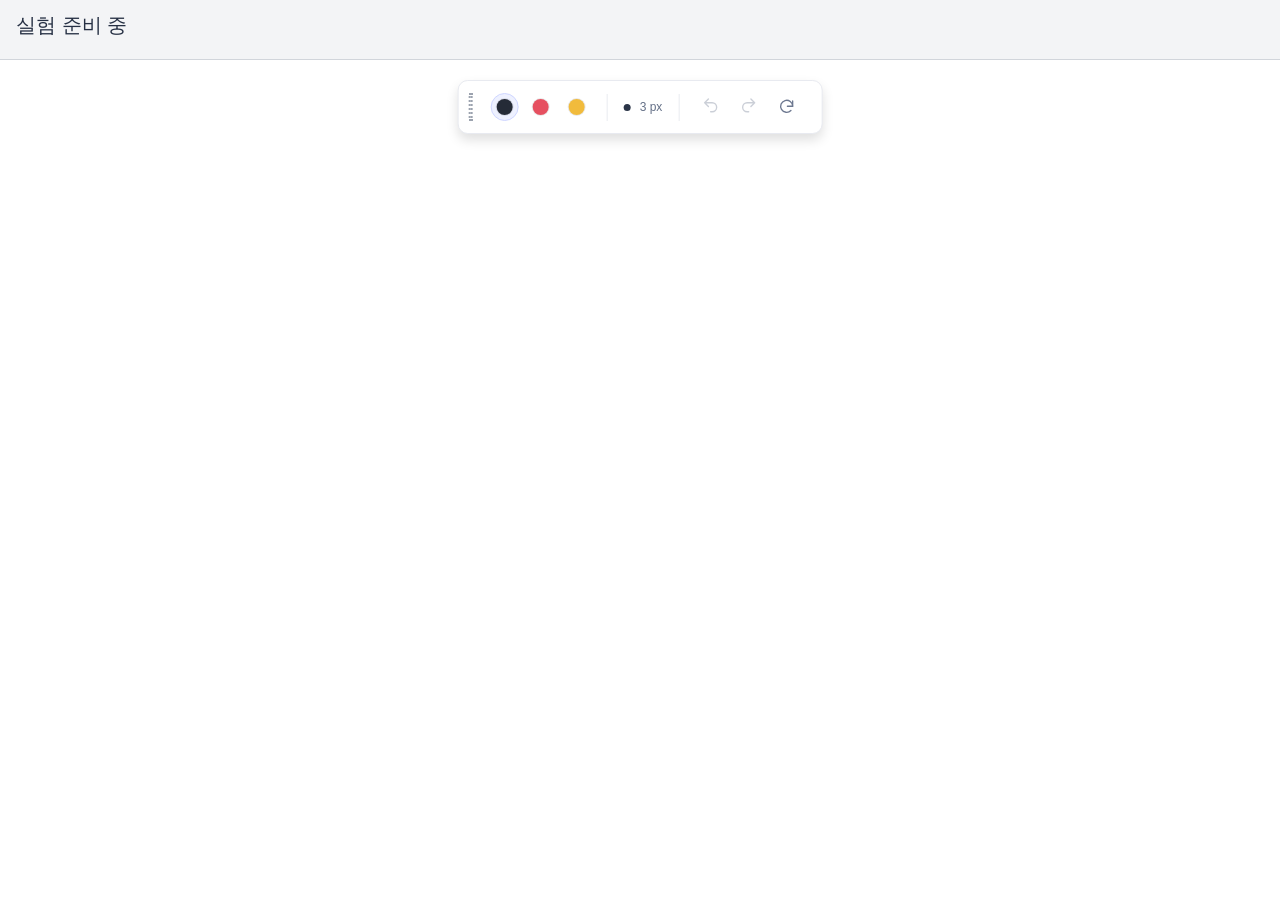
<file: docs/index.html>
<!doctype html>
<html lang="ko">

<head>
  <meta charset="utf-8">
  <meta name="viewport" content="width=device-width, initial-scale=1, user-scalable=no">
  <meta name="theme-color" content="#f6f7fb">
  <title>Count &amp; Tune Prototype</title>
  <link rel="stylesheet" href="css/style.css">
</head>

<body>
  <!-- 단계별 지시 배너 (task.js) -->
  <header id="cue-banner">실험 준비 중</header>


  <div class="app">
    <!-- C1·C2용 툴바와 슬라이더 (conditions.js) -->
    <div class="floating-toolbar" role="toolbar">
      <div class="drag-handle" id="dragHandle">
        <span></span>
      </div>
      <button class="pen-tool active" data-color="#252b37" title="검정 펜">
        <span class="pen-tip" style="--ink:#252b37"></span></button>
      <button class="pen-tool" data-color="#e65060" title="빨강 펜">
        <span class="pen-tip" style="--ink:#e65060"></span></button>
      <button class="pen-tool" data-color="#f1bb3c" title="노랑 펜">
        <span class="pen-tip" style="--ink:#f1bb3c"></span></button>

      <span class="toolbar-divider"></span>
      <div class="thickness">
        <span class="thickness-dot"></span>
        <span>3 px</span>
      </div>

      <span class="toolbar-divider"></span>
      <button id="undo" class="icon-button" title="실행 취소" disabled><svg viewBox="0 0 24 24">
          <path d="M9 14 4 9l5-5M4 9h10a6 6 0 0 1 0 12h-2" />
        </svg></button>
      <button id="redo" class="icon-button" title="다시 실행" disabled><svg viewBox="0 0 24 24">
          <path d="m15 14 5-5-5-5m5 5H10a6 6 0 0 0 0 12h2" />
        </svg></button>
      <button id="clear" class="icon-button" title="전체 지우기">
        <svg viewBox="0 0 24 24">
          <path d="M20 11a8 8 0 1 0-2.3 5.7" />
          <path d="M20 4v7h-7" />
        </svg>
      </button>
    </div>


    <!-- 필기 영역 -->
    <main class="desk">
      <canvas id="canvas"></canvas>
    </main>

  </div>


  <!-- 모듈 로딩 순서: logger → recognition → conditions → task -->
  <script src="js/script.js"></script>
  <script src="js/logger.js"></script>
  <script src="js/recognition.js"></script>
  <script src="js/conditions.js"></script>
  <script src="js/task.js"></script>
</body>

</html>
</file>
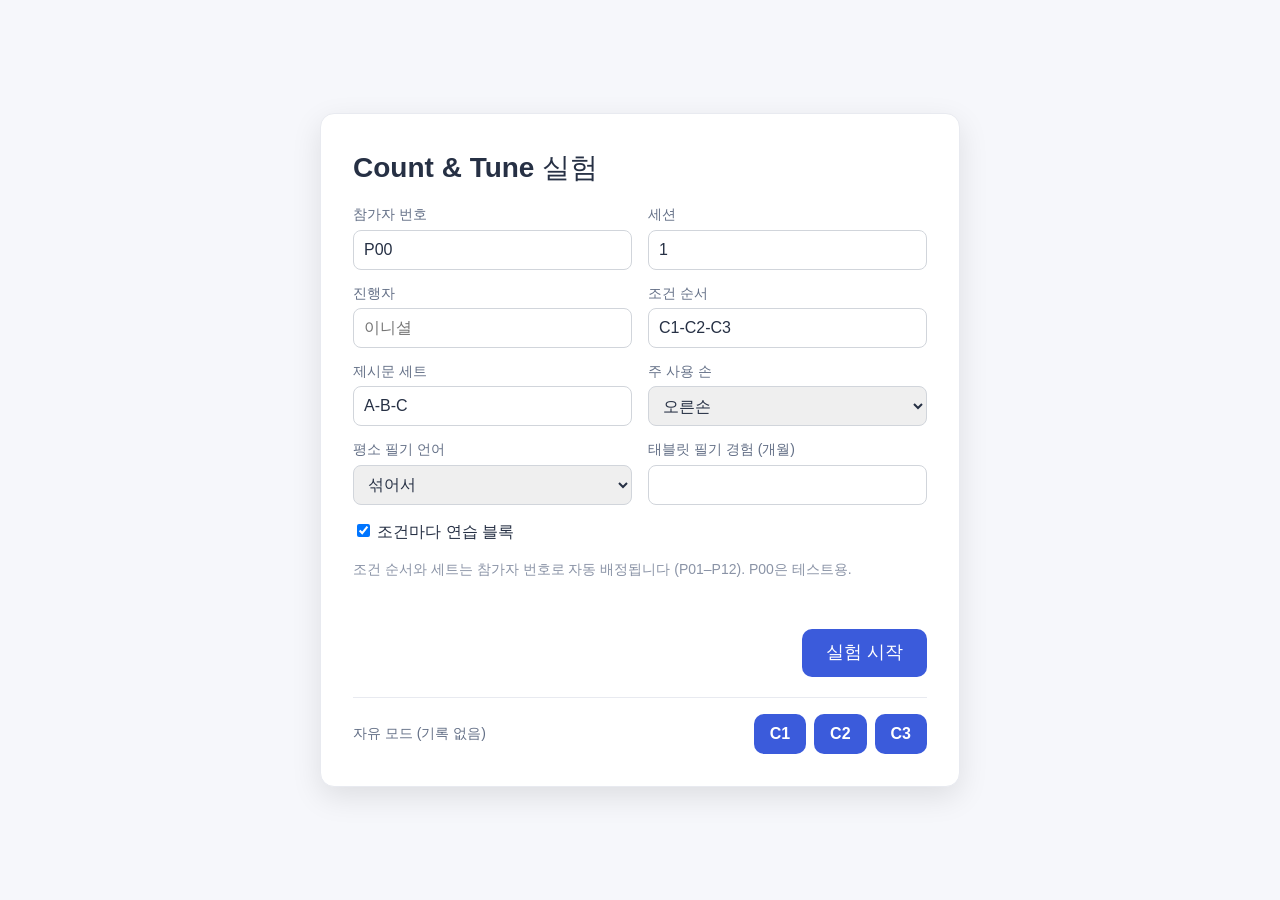
<file: prototype/index.html>
<!doctype html>
<html lang="ko">

<head>
  <meta charset="utf-8">
  <meta name="viewport" content="width=device-width, initial-scale=1, user-scalable=no">
  <meta name="theme-color" content="#f6f7fb">
  <title>Count &amp; Tune Prototype</title>
  <link rel="stylesheet" href="css/style.css">
</head>

<body>
  <!-- 단계별 지시 배너 (task.js). 완료 버튼은 필기 영역 밖이라 로그에 source=ui 로 남는다 -->
  <header id="cue-banner">
    <span id="cue-text">실험 준비 중</span>
    <span id="cue-progress"></span>
    <button id="home-button" class="banner-button secondary" hidden>처음 화면</button>
    <button id="done-button" class="banner-button" hidden>완료</button>
  </header>


  <div class="app">
    <!-- 툴바: C1·C2는 펜 선택, C1은 굵기 슬라이더까지 (conditions.js). C3는 표시만 -->
    <div class="floating-toolbar" role="toolbar">
      <div class="drag-handle" id="dragHandle">
        <span></span>
      </div>
      <button class="pen-tool active" data-slot="1" title="검정 펜">
        <span class="pen-tip" style="--ink:#252b37"></span></button>
      <button class="pen-tool" data-slot="2" title="빨간 펜">
        <span class="pen-tip" style="--ink:#e65060"></span></button>
      <button class="pen-tool" data-slot="3" title="노란 형광펜">
        <span class="pen-tip highlighter" style="--ink:#f1bb3c"></span></button>

      <span class="toolbar-divider"></span>
      <div class="thickness">
        <span class="thickness-preview">
          <span class="thickness-dot"></span>
        </span>
        <span id="thickness-value">1 pt</span>
      </div>

      <!-- C1 굵기 슬라이더 -->
      <div id="size-slider" title="굵기">
        <div class="size-track"></div>
        <div class="size-thumb"></div>
      </div>

      <span class="toolbar-divider history"></span>
      <button id="undo" class="icon-button" title="실행 취소" disabled><svg viewBox="0 0 24 24">
          <path d="M9 14 4 9l5-5M4 9h10a6 6 0 0 1 0 12h-2" />
        </svg></button>
      <button id="redo" class="icon-button" title="다시 실행" disabled><svg viewBox="0 0 24 24">
          <path d="m15 14 5-5-5-5m5 5H10a6 6 0 0 0 0 12h2" />
        </svg></button>
      <button id="clear" class="icon-button" title="전체 지우기">
        <svg viewBox="0 0 24 24">
          <path d="M20 11a8 8 0 1 0-2.3 5.7" />
          <path d="M20 4v7h-7" />
        </svg>
      </button>
    </div>


    <!-- 필기 영역. 이 안에서 눌린 포인터는 로그에 source=canvas -->
    <main class="desk">
      <!-- 제시문 (task.js). 이 위에서는 필기가 안 됨. 아래 점선 칸에 옮겨 적는다 -->
      <div id="passage" hidden></div>
      <div id="target"></div>
      <div id="toast" hidden></div>
      <div id="tune-slider">
        <div class="tune-track"></div>
        <div class="tune-thumb"></div>
        <div class="tune-value">1 pt</div>
      </div>
      <canvas id="canvas"></canvas>
      <div id="eraser-cursor"></div>
    </main>

  </div>

  <!-- 안내 화면 (task.js) -->
  <div id="screen" hidden></div>

  <template id="setup-template">
    <div class="screen-card setup">
      <h1>Count &amp; Tune 실험</h1>
      <form autocomplete="off">
        <div class="form-grid">
          <label>참가자 번호 <input name="participant" value="P00" required></label>
          <label>세션 <input name="session" value="1" inputmode="numeric"></label><!--날리기-->
          <label>진행자 <input name="experimenter" placeholder="이니셜"></label> <!--날리기-->
          <label>조건 순서 <input name="order"></label>
          <label>제시문 세트 <input name="sets"></label><!--날리기-->
          <label>주 사용 손
            <select name="handedness">
              <option value="right">오른손</option>
              <option value="left">왼손</option>
            </select>
          </label>
          <label>평소 필기 언어
            <select name="note_language">
              <option value="ko">한국어</option>
              <option value="en">영어</option>
              <option value="mixed" selected>섞어서</option>
            </select>
          </label>
          <label>태블릿 필기 경험 (개월) <input name="tablet_note_months" inputmode="numeric"></label>
        </div>
        <label class="check"><input type="checkbox" name="practice" checked> 조건마다 연습 블록</label>
        <p class="form-hint">조건 순서와 세트는 참가자 번호로 자동 배정됩니다 (P01–P12). P00은 테스트용.</p>
        <p class="form-error"></p>
        <div class="screen-buttons">
          <button type="submit">실험 시작</button>
        </div>
      </form>
      <div class="free-mode">
        <span>자유 모드 (기록 없음)</span>
        <button type="button" class="secondary" data-free="C1">C1</button>
        <button type="button" class="secondary" data-free="C2">C2</button>
        <button type="button" class="secondary" data-free="C3">C3</button>
      </div>
    </div>
  </template>

  <!-- 모듈 로딩 순서: size → script(필기) → logger → recognition → conditions → 제시문 해석 → 제시문 → task -->
  <script src="js/size.js"></script>
  <script src="js/script.js"></script>
  <script src="js/logger.js"></script>
  <script src="js/recognition.js"></script>
  <script src="js/conditions.js"></script>
  <script src="js/passage.js"></script>
  <script src="js/scripts-data.js"></script>
  <script src="js/task.js"></script>
</body>

</html>
</file>
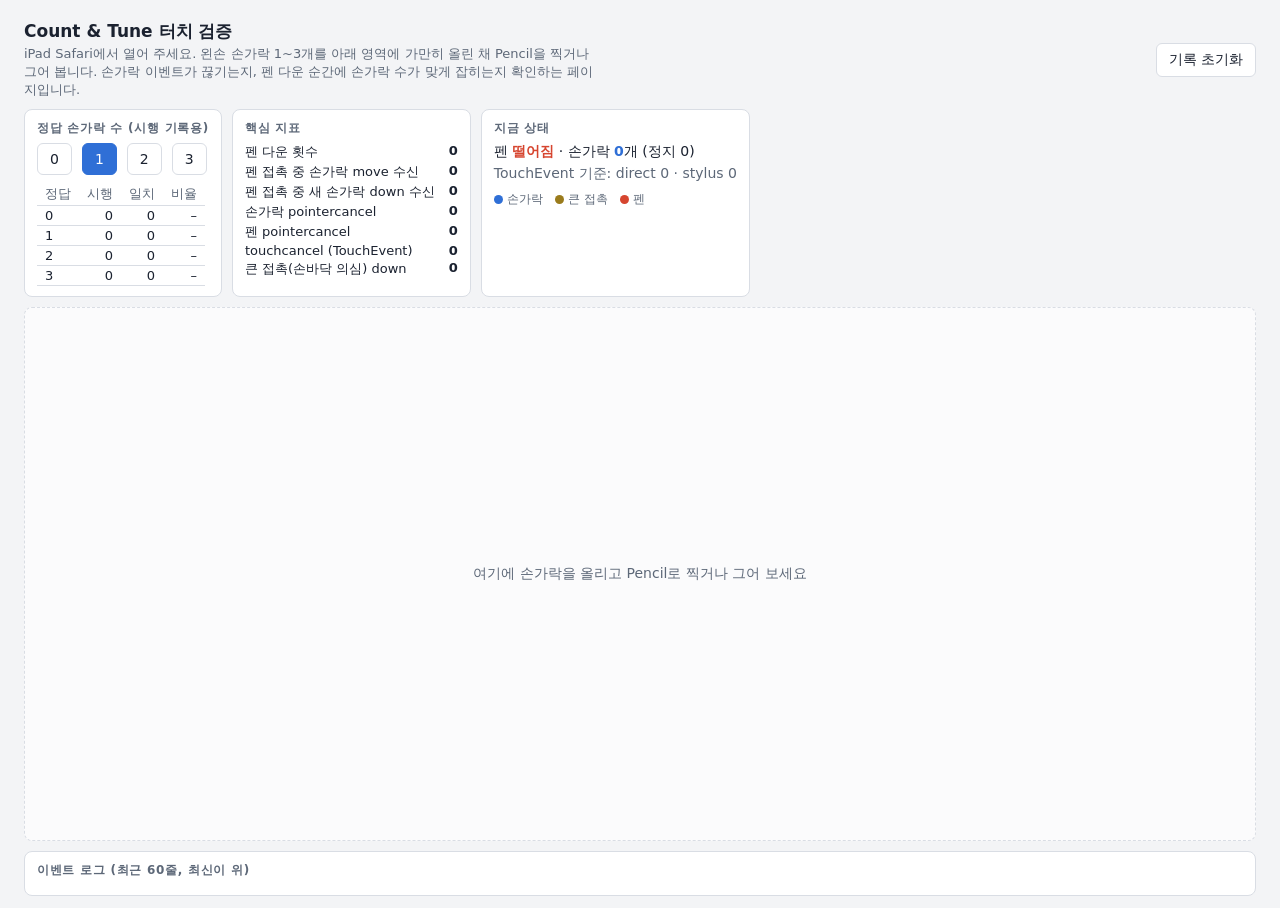
<file: tools/touch-probe.html>
<!doctype html>
<html lang="ko">
<head>
<meta charset="utf-8">
<meta name="viewport" content="width=device-width, initial-scale=1, maximum-scale=1, user-scalable=no, viewport-fit=cover">
<title>Count &amp; Tune 터치 검증</title>
<style>
/* Layout: compact control strip on top, one large touch surface below, log at the bottom */
:root{
  --bg:#f3f4f6; --panel:#ffffff; --fg:#1b2230; --muted:#5d6878; --line:#d9dde4;
  --pen:#d6452f; --finger:#2f6fd6; --palm:#9a7b1c; --ok:#1f8a4c; --bad:#c23a2b;
  --surface:#fbfbfc;
  --sans: system-ui, -apple-system, "Apple SD Gothic Neo", "Noto Sans KR", sans-serif;
  --mono: ui-monospace, "SF Mono", Menlo, Consolas, monospace;
}
@media (prefers-color-scheme: dark){:root:not([data-theme="light"]){
  --bg:#12151b; --panel:#1b2029; --fg:#e7eaf0; --muted:#97a1b0; --line:#2c3340;
  --pen:#ff7a5f; --finger:#6ea0ff; --palm:#e0bf55; --ok:#4fc283; --bad:#ff6b5b;
  --surface:#161a21; color-scheme:dark}}
:root[data-theme="dark"]{
  --bg:#12151b; --panel:#1b2029; --fg:#e7eaf0; --muted:#97a1b0; --line:#2c3340;
  --pen:#ff7a5f; --finger:#6ea0ff; --palm:#e0bf55; --ok:#4fc283; --bad:#ff6b5b;
  --surface:#161a21; color-scheme:dark}
html,body{height:100%}
body{background:var(--bg);color:var(--fg);font-family:var(--sans);
  padding-left:max(16px,env(safe-area-inset-left,0px));padding-right:max(16px,env(safe-area-inset-right,0px));
  padding-block:12px;box-sizing:border-box;display:flex;flex-direction:column;gap:10px;
  -webkit-user-select:none;user-select:none}
h1{font-size:17px;margin:0;text-wrap:balance}
.top{display:flex;flex-wrap:wrap;gap:10px;align-items:center;justify-content:space-between}
.hint{color:var(--muted);font-size:13px;margin:2px 0 0;max-width:70ch}
.row{display:flex;flex-wrap:wrap;gap:10px}
.box{background:var(--panel);border:1px solid var(--line);border-radius:8px;padding:10px 12px;min-width:0}
.box h2{font-size:12px;letter-spacing:.06em;text-transform:uppercase;color:var(--muted);margin:0 0 6px;font-weight:600}
.stats{display:grid;grid-template-columns:auto auto;gap:2px 14px;font-size:13px;font-variant-numeric:tabular-nums}
.stats b{font-weight:600;text-align:right}
.warn b{color:var(--bad)}
table{border-collapse:collapse;font-size:13px;font-variant-numeric:tabular-nums}
td,th{padding:2px 8px;text-align:right;border-bottom:1px solid var(--line)}
th{color:var(--muted);font-weight:500}
td:first-child,th:first-child{text-align:left}
button{font:inherit;font-size:14px;padding:7px 12px;border-radius:6px;border:1px solid var(--line);background:var(--panel);color:var(--fg);cursor:pointer}
button[aria-pressed="true"]{background:var(--finger);border-color:var(--finger);color:#fff}
button:focus-visible{outline:2px solid var(--finger);outline-offset:2px}
.status{font-size:14px;font-variant-numeric:tabular-nums}
.status .pen{color:var(--pen);font-weight:600}
.status .fin{color:var(--finger);font-weight:600}
#surface{position:relative;flex:1 1 auto;min-height:52vh;border:1px dashed var(--line);border-radius:8px;
  background:var(--surface);touch-action:none;overflow:hidden}
#surface canvas{position:absolute;inset:0;width:100%;height:100%}
#empty{position:absolute;inset:0;display:grid;place-items:center;color:var(--muted);font-size:14px;pointer-events:none;text-align:center;padding:16px}
#log{font-family:var(--mono);font-size:11px;line-height:1.45;max-height:22vh;overflow:auto;margin:0;white-space:pre;color:var(--muted)}
.legend{display:flex;gap:12px;font-size:12px;color:var(--muted);flex-wrap:wrap}
.dot{display:inline-block;width:9px;height:9px;border-radius:50%;margin-right:4px;vertical-align:-1px}
</style>
</head>
<body>

<div class="top">
  <div>
    <h1>Count &amp; Tune 터치 검증</h1>
    <p class="hint">iPad Safari에서 열어 주세요. 왼손 손가락 1~3개를 아래 영역에 가만히 올린 채 Pencil을 찍거나 그어 봅니다. 손가락 이벤트가 끊기는지, 펜 다운 순간에 손가락 수가 맞게 잡히는지 확인하는 페이지입니다.</p>
  </div>
  <div class="row">
    <button id="reset" type="button">기록 초기화</button>
  </div>
</div>

<div class="row">
  <div class="box">
    <h2>정답 손가락 수 (시행 기록용)</h2>
    <div class="row" role="group" aria-label="정답 손가락 수">
      <button type="button" data-target="0" aria-pressed="false" id="t0">0</button>
      <button type="button" data-target="1" aria-pressed="true" id="t1">1</button>
      <button type="button" data-target="2" aria-pressed="false" id="t2">2</button>
      <button type="button" data-target="3" aria-pressed="false" id="t3">3</button>
    </div>
    <table style="margin-top:8px" aria-label="펜 다운 정확도">
      <thead><tr><th>정답</th><th>시행</th><th>일치</th><th>비율</th></tr></thead>
      <tbody id="acc"></tbody>
    </table>
  </div>
  <div class="box">
    <h2>핵심 지표</h2>
    <div class="stats">
      <span>펜 다운 횟수</span><b id="sPenDown">0</b>
      <span>펜 접촉 중 손가락 move 수신</span><b id="sFingerMoveDuringPen">0</b>
      <span>펜 접촉 중 새 손가락 down 수신</span><b id="sFingerDownDuringPen">0</b>
      <span class="warn">손가락 pointercancel</span><b id="sTouchCancel" class="warn">0</b>
      <span>펜 pointercancel</span><b id="sPenCancel">0</b>
      <span>touchcancel (TouchEvent)</span><b id="sTE">0</b>
      <span>큰 접촉(손바닥 의심) down</span><b id="sPalm">0</b>
    </div>
  </div>
  <div class="box">
    <h2>지금 상태</h2>
    <div class="status" id="now">펜 <span class="pen">떨어짐</span> · 손가락 <span class="fin">0</span>개 (정지 0)</div>
    <div class="status" id="te" style="margin-top:4px;color:var(--muted)">TouchEvent 기준: direct 0 · stylus 0</div>
    <div class="legend" style="margin-top:8px">
      <span><i class="dot" style="background:var(--finger)"></i>손가락</span>
      <span><i class="dot" style="background:var(--palm)"></i>큰 접촉</span>
      <span><i class="dot" style="background:var(--pen)"></i>펜</span>
    </div>
  </div>
</div>

<div id="surface">
  <canvas id="ink"></canvas>
  <canvas id="overlay"></canvas>
  <div id="empty">여기에 손가락을 올리고 Pencil로 찍거나 그어 보세요</div>
</div>

<div class="box">
  <h2>이벤트 로그 (최근 60줄, 최신이 위)</h2>
  <pre id="log"></pre>
</div>

<script>
(function(){
  const STILL_PX = 12, STILL_MS = 120, PALM_PX = 60;
  const surface = document.getElementById('surface');
  const ink = document.getElementById('ink'), ov = document.getElementById('overlay');
  const ictx = ink.getContext('2d'), octx = ov.getContext('2d');
  const $ = id => document.getElementById(id);
  const css = n => getComputedStyle(document.documentElement).getPropertyValue(n).trim();

  const active = new Map(); // pointerId -> state
  let target = 1, penDown = false, lastPen = null;
  const S = {penDown:0, fMovePen:0, fDownPen:0, touchCancel:0, penCancel:0, te:0, palm:0};
  const acc = {0:[0,0],1:[0,0],2:[0,0],3:[0,0]};
  const logLines = [];
  const t0 = performance.now();

  function size(){
    const r = surface.getBoundingClientRect(), d = window.devicePixelRatio || 1;
    for (const c of [ink, ov]){ c.width = Math.round(r.width*d); c.height = Math.round(r.height*d); c.getContext('2d').setTransform(d,0,0,d,0,0); }
  }
  size(); window.addEventListener('resize', size);

  function pos(e){ const r = surface.getBoundingClientRect(); return [e.clientX - r.left, e.clientY - r.top]; }
  function log(s){ logLines.unshift(((performance.now()-t0)/1000).toFixed(3).padStart(8)+'  '+s); if (logLines.length>60) logLines.length=60; $('log').textContent = logLines.join('\n'); }
  function fingers(){ let n=0, still=0; const now=performance.now();
    for (const p of active.values()) if (p.type==='touch'){ n++; if (!p.moved && now-p.t>=STILL_MS) still++; }
    return [n, still]; }

  function render(){
    octx.clearRect(0,0,ov.width,ov.height);
    for (const p of active.values()){
      const big = p.type==='touch' && Math.max(p.w,p.h) >= PALM_PX;
      const col = p.type==='pen' ? css('--pen') : big ? css('--palm') : css('--finger');
      const r = p.type==='pen' ? 8 : Math.max(18, Math.max(p.w,p.h)/2);
      octx.beginPath(); octx.arc(p.x,p.y,r,0,Math.PI*2);
      octx.strokeStyle = col; octx.lineWidth = p.moved ? 1.5 : 3; octx.stroke();
      octx.fillStyle = col; octx.font = '12px ' + css('--mono');
      octx.fillText(p.type==='touch' ? `${Math.round(p.w)}×${Math.round(p.h)}` : 'pen', p.x+r+4, p.y-4);
    }
    const [n, still] = fingers();
    $('now').innerHTML = `펜 <span class="pen">${penDown?'닿음':'떨어짐'}</span> · 손가락 <span class="fin">${n}</span>개 (정지 ${still})`;
    $('sPenDown').textContent=S.penDown; $('sFingerMoveDuringPen').textContent=S.fMovePen;
    $('sFingerDownDuringPen').textContent=S.fDownPen; $('sTouchCancel').textContent=S.touchCancel;
    $('sPenCancel').textContent=S.penCancel; $('sTE').textContent=S.te; $('sPalm').textContent=S.palm;
    $('acc').innerHTML = [0,1,2,3].map(k=>{ const [t,c]=acc[k]; return `<tr><td>${k}</td><td>${t}</td><td>${c}</td><td>${t?Math.round(100*c/t)+'%':'–'}</td></tr>`; }).join('');
    $('empty').hidden = S.penDown>0 || active.size>0;
  }

  surface.addEventListener('pointerdown', e=>{
    const [x,y] = pos(e);
    const p = {type:e.pointerType, x, y, x0:x, y0:y, t:performance.now(), w:e.width||0, h:e.height||0, moved:false};
    active.set(e.pointerId, p);
    try{ surface.setPointerCapture(e.pointerId); }catch(_){}
    if (e.pointerType==='pen'){
      const [n, still] = fingers();
      penDown = true; S.penDown++; acc[target][0]++; if (still===target) acc[target][1]++;
      lastPen = [x,y];
      log(`P down pen     id=${e.pointerId} fingers=${n} still=${still} target=${target} ${still===target?'OK':'MISS'}`);
    } else {
      if (penDown) S.fDownPen++;
      if (Math.max(p.w,p.h) >= PALM_PX) S.palm++;
      log(`P down ${e.pointerType.padEnd(6)} id=${e.pointerId} ${Math.round(x)},${Math.round(y)} ${Math.round(p.w)}×${Math.round(p.h)}`);
    }
    render();
  });

  surface.addEventListener('pointermove', e=>{
    const p = active.get(e.pointerId); if (!p) return;
    const [x,y] = pos(e); p.x=x; p.y=y; p.w=e.width||p.w; p.h=e.height||p.h;
    if (Math.hypot(x-p.x0, y-p.y0) > STILL_PX) p.moved = true;
    if (p.type==='pen' && lastPen){
      ictx.strokeStyle = css('--pen'); ictx.lineWidth = 2; ictx.lineCap='round';
      ictx.beginPath(); ictx.moveTo(lastPen[0],lastPen[1]); ictx.lineTo(x,y); ictx.stroke(); lastPen=[x,y];
    } else if (p.type==='touch' && penDown) S.fMovePen++;
    render();
  });

  function end(e, kind){
    const p = active.get(e.pointerId);
    if (kind==='cancel'){ if (e.pointerType==='pen') S.penCancel++; else S.touchCancel++; }
    if (p && p.type==='pen'){ penDown=false; lastPen=null; }
    active.delete(e.pointerId);
    log(`P ${kind.padEnd(6)} ${e.pointerType.padEnd(6)} id=${e.pointerId}`);
    render();
  }
  surface.addEventListener('pointerup', e=>end(e,'up'));
  surface.addEventListener('pointercancel', e=>end(e,'cancel'));

  // TouchEvent cross-check (Safari exposes touchType: "direct" | "stylus")
  function teCount(e){ let d=0,s=0; for (const t of e.touches){ if (t.touchType==='stylus') s++; else d++; } $('te').textContent=`TouchEvent 기준: direct ${d} · stylus ${s}`; }
  surface.addEventListener('touchstart', e=>{ e.preventDefault(); teCount(e); }, {passive:false});
  surface.addEventListener('touchmove', e=>{ e.preventDefault(); teCount(e); }, {passive:false});
  surface.addEventListener('touchend', teCount);
  surface.addEventListener('touchcancel', e=>{ S.te++; teCount(e); log('T touchcancel'); render(); });

  document.querySelectorAll('[data-target]').forEach(b=>b.addEventListener('click',()=>{
    target = +b.dataset.target;
    document.querySelectorAll('[data-target]').forEach(x=>x.setAttribute('aria-pressed', String(x===b)));
  }));
  $('reset').addEventListener('click',()=>{
    for (const k in S) S[k]=0; for (const k in acc) acc[k]=[0,0];
    logLines.length=0; $('log').textContent=''; ictx.clearRect(0,0,ink.width,ink.height); render();
  });
  setInterval(render, 150); // refresh "still" status while fingers rest
  render();
})();
</script>
</body>
</html>
</file>
<file: docs/css/style.css>
/* 공통 레이아웃. 각 담당자는 자기 기능 스타일을 아래 구역에 추가 */
html,
body {
  margin: 0;
  height: 100%;
  overflow: hidden;
}

body {
  display: flex;
  flex-direction: column;
}

#cue-banner {
  height: 60px;
  flex-shrink: 0;
  padding: 12px 16px;
  font-size: 20px;
  background: #f3f4f6;
  border-bottom: 1px solid #d1d5db;
}
/* 추가 */
:root {
  font-family:
    Inter,
    -apple-system,
    BlinkMacSystemFont,
    "Segoe UI",
    sans-serif;
  color: #263044;
  font-synthesis: none;
}

* {
  box-sizing: border-box;
}

.app {
  position: relative;
  flex: 1;
  display: flex;
  flex-direction: column;
  overflow: hidden;
}
.floating-toolbar {
  position: absolute;
  top: 20px;
  left: 50%;
  transform: translateX(-50%);
  z-index: 10;

  display: flex;
  align-items: center;
  gap: 8px;
  padding: 8px 20px 8px 0;

  background: white;
  border: 1px solid #e8eaf0;
  border-radius: 10px;
  box-shadow: 0 6px 12px #00000020;
}

.drag-handle {
  width: 24px;
  height: 36px;

  display: flex;
  align-items: center;
  justify-content: center;

  cursor: grab;
  touch-action: none;
  user-select: none;
  border-radius: 6px;
}
.drag-handle:active {
  cursor: grabbing;
}
.drag-handle span {
  width: 4px;
  height: 28px;
  border-left: 2px dotted #9ca3af;
  border-right: 2px dotted #9ca3af;
}

.icon-button {
  display: flex;
  align-items: center;
  justify-content: center;
  flex-shrink: 0;

  width: 30px;
  height: 30px;
  padding: 0;

  border: none;
  border-radius: 50%;
  background: transparent;
  color: #6d7890;
  cursor: pointer;
}

.icon-button:hover:not(:disabled) {
  background: #f0f2f8;
}

.icon-button:disabled {
  opacity: 0.35;
  cursor: default;
}

.icon-button svg {
  display: block;
  width: 18px;
  height: 18px;

  fill: none;
  stroke: currentColor;
  stroke-width: 1.8;
  stroke-linecap: round;
  stroke-linejoin: round;
}
#undo,
#redo svg {
  transform: translateY(-2px);
}

.pen-tool {
  border: 1px solid transparent;
  background: transparent;
  border-radius: 50%;
  display: flex;
  align-items: center;
  gap: 9px;
  padding: 5px 5px;
  cursor: pointer;
}
.pen-tool:hover {
  background: #f6f7fb;
}
.pen-tool.active {
  background: #eef1ff;
  border-color: #cfd6ff;
}
.pen-tip {
  display: block;
  width: 16px;
  height: 16px;
  background: var(--ink);
  border-radius: 50%;
  box-shadow: 0 0 0 1px #00000017;
}

.toolbar-divider {
  height: 27px;
  width: 1px;
  background: #e9ebf0;
  margin: 0 8px;
}

.thickness {
  display: flex;
  align-items: center;
  gap: 9px;
  color: #647087;
  font-size: 12px;
  white-space: nowrap;
}
.thickness-dot {
  width: 7px;
  height: 7px;
  background: #2b3548;
  border-radius: 50%;
}

.desk {
  flex: 1;
  min-height: 0;
  display: flex;
}

.desk canvas {
  flex: 1;
  min-height: 0;
  width: 100%;
  height: 100%;
  display: block;
  touch-action: none;
  cursor: crosshair;
}

/* ---- conditions.js (강민진) ---- */

/* ---- task.js (강민진) ---- */

/* ---- recognition.js 피드백: 미리보기 링 등 (노태림) ---- */
</file>
<file: prototype/css/style.css>
/* 공통 레이아웃. 각 담당자는 자기 기능 스타일을 아래 구역에 추가 */
html,
body {
  margin: 0;
  height: 100%;
  overflow: hidden;
}

body {
  display: flex;
  flex-direction: column;
}

#cue-banner {
  height: 60px;
  flex-shrink: 0;
  display: flex;
  align-items: center;
  gap: 16px;
  padding: 0 16px;
  font-size: 20px;
  background: #f3f4f6;
  border-bottom: 1px solid #d1d5db;
}
#cue-text {
  flex: 1;
  min-width: 0;
  white-space: nowrap;
  overflow: hidden;
  text-overflow: ellipsis;
}
#cue-text strong {
  font-size: 24px;
}
.cue-action {
  margin-left: 14px;
  color: #647087;
  font-size: 18px;
}
#cue-progress {
  color: #8a93a6;
  font-size: 14px;
  font-variant-numeric: tabular-nums;
}
.banner-button {
  height: 44px;
  min-width: 120px;
  padding: 0 20px;
  border: none;
  border-radius: 10px;
  background: #3b5bdb;
  color: white;
  font: inherit;
  font-size: 18px;
  font-weight: 600;
  cursor: pointer;
}
.banner-button.secondary,
button.secondary {
  background: #e8ebf3;
  color: #263044;
}
[hidden] {
  display: none !important;
}
/* 추가 */
:root {
  font-family:
    Inter,
    -apple-system,
    BlinkMacSystemFont,
    "Segoe UI",
    sans-serif;
  color: #263044;
  font-synthesis: none;
}

* {
  box-sizing: border-box;
}

.app {
  position: relative;
  flex: 1;
  display: flex;
  flex-direction: column;
  overflow: hidden;
}
.floating-toolbar {
  position: absolute;
  top: 20px;
  left: 50%;
  transform: translateX(-50%);
  z-index: 10;

  display: flex;
  align-items: center;
  gap: 8px;
  padding: 8px 20px 8px 0;

  background: white;
  border: 1px solid #e8eaf0;
  border-radius: 10px;
  box-shadow: 0 6px 12px #00000020;
}

.drag-handle {
  width: 24px;
  height: 36px;

  display: flex;
  align-items: center;
  justify-content: center;

  cursor: grab;
  touch-action: none;
  user-select: none;
  border-radius: 6px;
}
.drag-handle:active {
  cursor: grabbing;
}
.drag-handle span {
  width: 4px;
  height: 28px;
  border-left: 2px dotted #9ca3af;
  border-right: 2px dotted #9ca3af;
}

.icon-button {
  display: flex;
  align-items: center;
  justify-content: center;
  flex-shrink: 0;

  width: 30px;
  height: 30px;
  padding: 0;

  border: none;
  border-radius: 50%;
  background: transparent;
  color: #6d7890;
  cursor: pointer;
}

.icon-button:hover:not(:disabled) {
  background: #f0f2f8;
}

.icon-button:disabled {
  opacity: 0.35;
  cursor: default;
}

.icon-button svg {
  display: block;
  width: 18px;
  height: 18px;

  fill: none;
  stroke: currentColor;
  stroke-width: 1.8;
  stroke-linecap: round;
  stroke-linejoin: round;
}
#undo,
#redo svg {
  transform: translateY(-2px);
}

.pen-tool {
  border: 1px solid transparent;
  background: transparent;
  border-radius: 50%;
  display: flex;
  align-items: center;
  gap: 9px;
  padding: 5px 5px;
  cursor: pointer;
}
.pen-tool:hover {
  background: #f6f7fb;
}
.pen-tool.active {
  background: #eef1ff;
  border-color: #cfd6ff;
}
.pen-tip {
  display: block;
  width: 16px;
  height: 16px;
  background: var(--ink);
  border-radius: 50%;
  box-shadow: 0 0 0 1px #00000017;
}

.toolbar-divider {
  height: 27px;
  width: 1px;
  background: #e9ebf0;
  margin: 0 8px;
}

.thickness {
  display: flex;
  align-items: center;
  gap: 9px;
  color: #647087;
  font-size: 12px;
  white-space: nowrap;
}

.thickness-preview {
  width: 20px;
  height: 20px;
  display: flex;
  align-items: center;
  justify-content: center;
  flex-shrink: 0;
}
.thickness-dot {
  width: 7px;
  height: 7px;
  background: #2b3548;
  border-radius: 50%;
}
#thickness-value {
  text-align: center;
  display: inline-block;
  width: 52px;
  white-space: nowrap;
  font-variant-numeric: tabular-nums;
}

.desk {
  flex: 1;
  min-height: 0;
  display: flex;
}

.desk canvas {
  flex: 1;
  min-height: 0;
  width: 100%;
  height: 100%;
  display: block;
  touch-action: none;
  cursor: crosshair;
}

#eraser-cursor {
  position: fixed;
  width: 24px;
  height: 24px;
  border: 1px solid #555;
  border-radius: 50%;
  pointer-events: none;
  display: none;
  transform: translate(-50%, -50%);
  z-index: 1000;
}

#tune-slider {
  position: fixed;
  display: none;
  width: 320px;
  height: 60px;
  pointer-events: none;
  z-index: 1001;
}

.tune-track {
  position: absolute;
  top: 30px;
  left: 0;
  width: 100%;
  height: 4px;
  background: #aaa;
  border-radius: 2px;
}

.tune-thumb {
  position: absolute;
  top: 32px;
  width: 16px;
  height: 16px;
  background: #252b37;
  box-shadow: 0 0 0 1px #00000040;
  border: 2px solid white;
  border-radius: 50%;
  transform: translate(-50%, -50%);
}

.tune-value {
  position: absolute;
  top: 0;
  transform: translateX(-50%);
  font-size: 16px;
  font-weight: 600;
  white-space: nowrap;
}

.tune-tick,
.size-tick {
  position: absolute;
  top: 24px;
  width: 2px;
  height: 16px;
  margin-left: -1px;
  background: #8a93a6;
  border-radius: 1px;
}

.pen-tip.highlighter {
  opacity: 0.6;
}

/* ---- conditions.js (강민진) ---- */

/* C1 굵기 슬라이더: C2·C3 펜 드래그와 같은 길이·같은 스냅 */
#size-slider {
  position: relative;
  height: 44px;
  margin: 0 8px;
  touch-action: none;
  cursor: pointer;
}
#size-slider .size-track {
  position: absolute;
  top: 20px;
  left: 0;
  right: 0;
  height: 4px;
  background: #c5cad6;
  border-radius: 2px;
}
#size-slider .size-tick {
  top: 14px;
}
#size-slider .size-thumb {
  position: absolute;
  top: 22px;
  width: 20px;
  height: 20px;
  background: white;
  border: 2px solid #3b5bdb;
  border-radius: 50%;
  transform: translate(-50%, -50%);
  pointer-events: none;
}

/* 슬라이더는 C1만. C3는 툴바가 표시만 하고 누를 수 없음 */
body:not([data-condition="C1"]) #size-slider,
body:not([data-condition="C1"]) .thickness + #size-slider {
  display: none;
}
body[data-condition="C3"] .pen-tool {
  pointer-events: none;
  cursor: default;
}

/* 실험 모드: 실행 취소·지우기·툴바 이동 숨김 */
body.study #undo,
body.study #redo,
body.study #clear,
body.study .toolbar-divider.history,
body.study .drag-handle {
  display: none;
}
body.study .floating-toolbar {
  padding-left: 16px;
}

/* ---- task.js (강민진) ---- */

#target {
  position: absolute;
  inset: 0;
  pointer-events: none;
  z-index: 1;
}
.desk {
  position: relative;
}
/* 제시문 패널: 툴바 아래 가운데. 위에서는 필기 안 됨 */
#passage {
  position: absolute;
  top: 110px;
  left: 50%;
  transform: translateX(-50%);
  width: min(1100px, calc(100% - 48px));
  box-sizing: border-box;
  z-index: 2;
  padding: 18px 24px;
  background: #fbfbfd;
  border: 1px solid #d9dde6;
  border-radius: 12px;
  box-shadow: 0 2px 8px #0000000f;
  font-size: 24px;
  font-weight: 500;
  line-height: 2.3;
  color: #263044;
  word-break: keep-all;
  touch-action: none;
}
.mark {
  position: relative;
  white-space: nowrap;
}
.mark-text {
  padding: 0 2px;
}
.m-underline .mark-text {
  border-bottom: 3px solid var(--ink);
}
.m-circle .mark-text {
  border: 2.5px solid var(--ink);
  border-radius: 999px;
  padding: 0 8px;
}
.m-highlight .mark-text {
  background: color-mix(in srgb, var(--ink) 45%, transparent);
  border-radius: 3px;
}
.m-word .mark-text {
  color: var(--ink);
  font-weight: 700;
}
.mark-tag {
  margin-left: 4px;
  padding: 1px 6px;
  font-size: 14px;
  font-weight: 600;
  vertical-align: super;
  line-height: 1;
  color: var(--ink);
  border: 1.5px solid var(--ink);
  border-radius: 6px;
  background: white;
}
.m-highlight .mark-tag {
  color: #8a6a12;
}
.mark.current .mark-tag {
  color: white;
  background: var(--ink);
  box-shadow: 0 0 0 3px color-mix(in srgb, var(--ink) 30%, transparent);
}
.m-highlight.current .mark-tag {
  color: #3b2d06;
}
.mark.done .mark-tag::after {
  content: " ✓";
}
.mark.done .mark-tag,
.mark.missed .mark-tag {
  opacity: 0.45;
}
.mark.missed .mark-tag::after {
  content: " ✕";
}

/* 옮겨 적는 칸 */
.write-area {
  position: absolute;
  left: 50%;
  bottom: 40px;
  transform: translateX(-50%);
  width: min(1100px, calc(100% - 48px));
  border: 2px dashed #b4bccd;
  border-radius: 10px;
  background: repeating-linear-gradient(
    to bottom,
    transparent 0 71px,
    #e3e6ee 71px 72px
  );
}

/* 알림 (다른 펜·굵기로 썼을 때, 표시가 남았는데 완료를 눌렀을 때) */
#toast {
  position: absolute;
  left: 50%;
  transform: translate(-50%, -50%);
  z-index: 5;
  padding: 10px 18px;
  font-size: 18px;
  color: white;
  background: #c2410c;
  border-radius: 10px;
  box-shadow: 0 4px 12px #00000030;
  pointer-events: none;
}

.cue-title {
  margin-right: 16px;
  font-size: 15px;
  color: #6b7280;
}

#screen {
  position: fixed;
  inset: 0;
  z-index: 2000;
  display: flex;
  align-items: center;
  justify-content: center;
  padding: 24px;
  background: #f6f7fb;
}
.screen-card {
  width: min(640px, 100%);
  max-height: 100%;
  overflow: auto;
  padding: 32px;
  background: white;
  border: 1px solid #e8eaf0;
  border-radius: 14px;
  box-shadow: 0 10px 30px #0000001a;
  font-size: 20px;
  line-height: 1.6;
}
.screen-card h1 {
  margin: 0 0 12px;
  font-size: 28px;
}
.screen-step,
.screen-note,
.form-hint {
  color: #8a93a6;
  font-size: 14px;
}
.screen-buttons {
  display: flex;
  justify-content: flex-end;
  gap: 12px;
  margin-top: 20px;
}
.screen-buttons button,
.free-mode button {
  height: 48px;
  padding: 0 24px;
  border: none;
  border-radius: 10px;
  background: #3b5bdb;
  color: white;
  font: inherit;
  font-size: 18px;
  font-weight: 600;
  cursor: pointer;
}
.form-grid {
  display: grid;
  grid-template-columns: 1fr 1fr;
  gap: 12px 16px;
}
.form-grid label {
  display: flex;
  flex-direction: column;
  gap: 4px;
  font-size: 14px;
  color: #647087;
}
.form-grid input,
.form-grid select {
  height: 40px;
  padding: 0 10px;
  border: 1px solid #d1d5db;
  border-radius: 8px;
  font: inherit;
  font-size: 16px;
  color: #263044;
}
.check {
  display: block;
  margin-top: 14px;
  font-size: 16px;
}
.form-error {
  min-height: 1em;
  color: #c92a2a;
  font-size: 14px;
}
.free-mode {
  display: flex;
  align-items: center;
  gap: 8px;
  margin-top: 20px;
  padding-top: 16px;
  border-top: 1px solid #e8eaf0;
  font-size: 14px;
  color: #647087;
}
.free-mode span {
  flex: 1;
}
.free-mode button {
  height: 40px;
  padding: 0 16px;
  font-size: 16px;
}
ul.saved {
  padding-left: 18px;
  font-size: 14px;
}
button.link {
  border: none;
  background: none;
  padding: 0;
  color: #3b5bdb;
  text-decoration: underline;
  font: inherit;
  cursor: pointer;
}

/* ---- recognition.js 피드백: 미리보기 링 등 (노태림) ---- */
</file>
